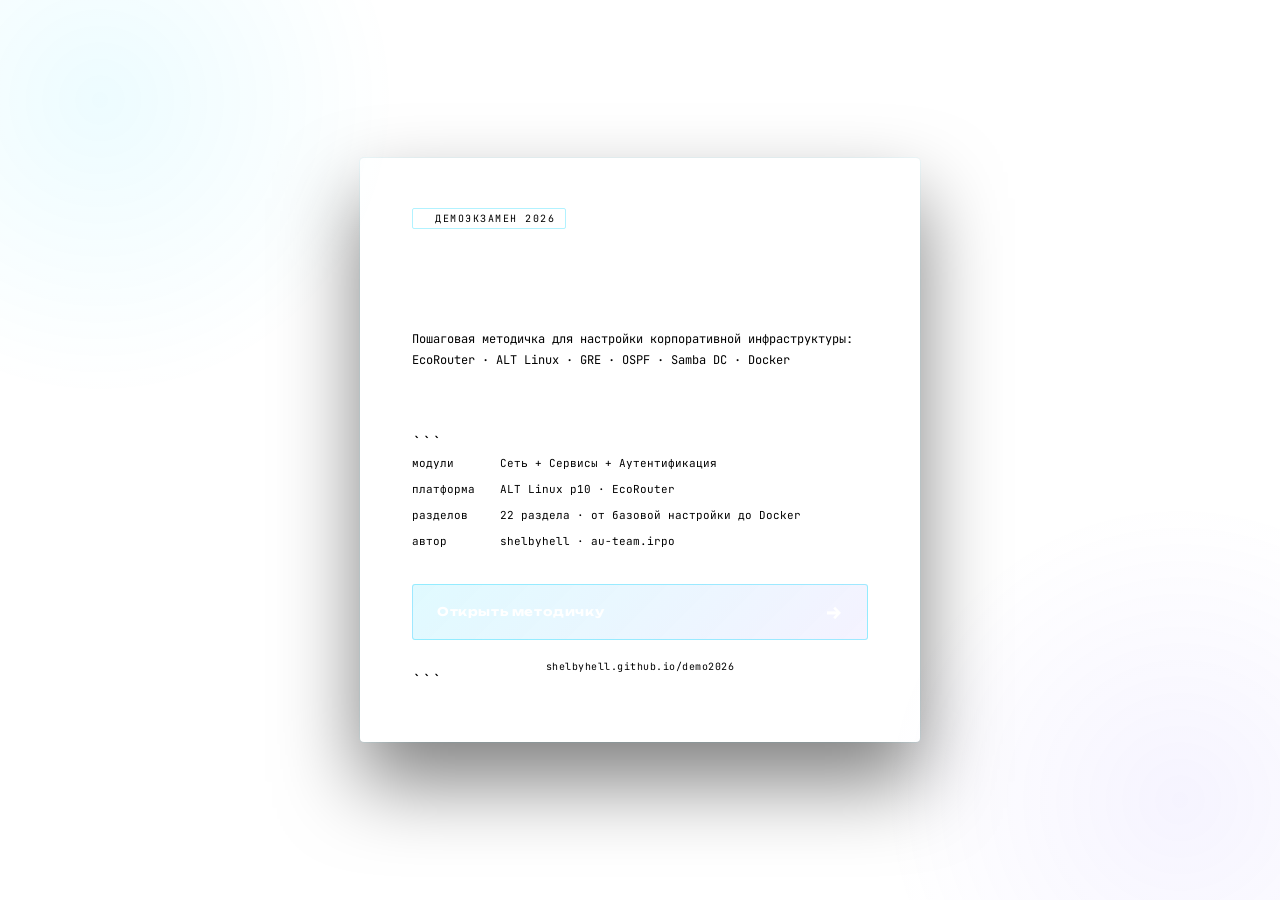
<file: redirect.html>
<!DOCTYPE html>

<html lang="ru">
<head>
  <meta charset="UTF-8">
  <meta name="viewport" content="width=device-width, initial-scale=1.0">
  <title>Методичка — HQ ↔ BR</title>
  <style>
    @import url('https://fonts.googleapis.com/css2?family=JetBrains+Mono:wght@400;700&family=Unbounded:wght@400;700;900&display=swap');

```
:root {
  --bg: #0b0f14;
  --surface: #131920;
  --border: #1e2d3d;
  --accent: #00d4ff;
  --accent2: #7b61ff;
  --text: #c8d8e8;
  --muted: #4a6070;
}

*, *::before, *::after { box-sizing: border-box; margin: 0; padding: 0; }

body {
  background: var(--bg);
  color: var(--text);
  font-family: 'JetBrains Mono', monospace;
  min-height: 100vh;
  display: flex;
  flex-direction: column;
  align-items: center;
  justify-content: center;
  overflow: hidden;
  position: relative;
}

/* Grid background */
body::before {
  content: '';
  position: fixed;
  inset: 0;
  background-image:
    linear-gradient(var(--border) 1px, transparent 1px),
    linear-gradient(90deg, var(--border) 1px, transparent 1px);
  background-size: 40px 40px;
  opacity: 0.4;
  pointer-events: none;
}

/* Glow blobs */
body::after {
  content: '';
  position: fixed;
  top: -200px;
  left: -200px;
  width: 600px;
  height: 600px;
  background: radial-gradient(circle, rgba(0,212,255,0.07) 0%, transparent 70%);
  pointer-events: none;
}

.blob2 {
  position: fixed;
  bottom: -200px;
  right: -200px;
  width: 600px;
  height: 600px;
  background: radial-gradient(circle, rgba(123,97,255,0.07) 0%, transparent 70%);
  pointer-events: none;
}

.card {
  position: relative;
  z-index: 10;
  background: var(--surface);
  border: 1px solid var(--border);
  border-radius: 4px;
  padding: 48px 52px;
  max-width: 560px;
  width: 90%;
  box-shadow: 0 0 0 1px rgba(0,212,255,0.05), 0 40px 80px rgba(0,0,0,0.5);
  animation: fadeIn 0.6s ease both;
}

@keyframes fadeIn {
  from { opacity: 0; transform: translateY(20px); }
  to   { opacity: 1; transform: translateY(0); }
}

.tag {
  font-size: 10px;
  letter-spacing: 0.15em;
  text-transform: uppercase;
  color: var(--accent);
  border: 1px solid rgba(0,212,255,0.3);
  display: inline-block;
  padding: 3px 10px;
  border-radius: 2px;
  margin-bottom: 20px;
}

h1 {
  font-family: 'Unbounded', sans-serif;
  font-size: clamp(22px, 4vw, 30px);
  font-weight: 900;
  line-height: 1.2;
  color: #fff;
  margin-bottom: 8px;
}

h1 span {
  color: var(--accent);
}

.subtitle {
  font-size: 12px;
  color: var(--muted);
  margin-bottom: 32px;
  line-height: 1.7;
}

.divider {
  height: 1px;
  background: linear-gradient(90deg, var(--border), transparent);
  margin-bottom: 32px;
}

.info-row {
  display: flex;
  gap: 8px;
  align-items: flex-start;
  font-size: 11px;
  color: var(--muted);
  margin-bottom: 12px;
}

.info-row .key {
  color: var(--accent2);
  min-width: 80px;
  flex-shrink: 0;
}

.info-row .val {
  color: var(--text);
}

.btn {
  display: flex;
  align-items: center;
  justify-content: space-between;
  width: 100%;
  margin-top: 36px;
  padding: 16px 24px;
  background: linear-gradient(135deg, rgba(0,212,255,0.12), rgba(123,97,255,0.08));
  border: 1px solid rgba(0,212,255,0.35);
  border-radius: 3px;
  color: #fff;
  text-decoration: none;
  font-family: 'Unbounded', sans-serif;
  font-size: 12px;
  font-weight: 700;
  letter-spacing: 0.05em;
  transition: all 0.2s;
  cursor: pointer;
  position: relative;
  overflow: hidden;
}

.btn::before {
  content: '';
  position: absolute;
  inset: 0;
  background: linear-gradient(135deg, rgba(0,212,255,0.15), rgba(123,97,255,0.1));
  opacity: 0;
  transition: opacity 0.2s;
}

.btn:hover::before { opacity: 1; }

.btn:hover {
  border-color: rgba(0,212,255,0.7);
  box-shadow: 0 0 20px rgba(0,212,255,0.15);
  transform: translateY(-1px);
}

.btn-arrow {
  font-size: 18px;
  transition: transform 0.2s;
}

.btn:hover .btn-arrow { transform: translateX(4px); }

.footer-note {
  margin-top: 20px;
  text-align: center;
  font-size: 10px;
  color: var(--muted);
  letter-spacing: 0.05em;
}

.dot {
  display: inline-block;
  width: 6px;
  height: 6px;
  border-radius: 50%;
  background: var(--accent);
  margin-right: 6px;
  animation: pulse 2s infinite;
}

@keyframes pulse {
  0%, 100% { opacity: 1; }
  50% { opacity: 0.3; }
}
```

  </style>
</head>
<body>
  <div class="blob2"></div>

  <div class="card">
    <div class="tag"><span class="dot"></span>Демоэкзамен 2026</div>
    <h1>Настройка сети<br><span>HQ ↔ BR</span></h1>
    <p class="subtitle">
      Пошаговая методичка для настройки корпоративной инфраструктуры:<br>
      EcoRouter · ALT Linux · GRE · OSPF · Samba DC · Docker
    </p>
    <div class="divider"></div>

```
<div class="info-row">
  <span class="key">модули</span>
  <span class="val">Сеть + Сервисы + Аутентификация</span>
</div>
<div class="info-row">
  <span class="key">платформа</span>
  <span class="val">ALT Linux p10 · EcoRouter</span>
</div>
<div class="info-row">
  <span class="key">разделов</span>
  <span class="val">22 раздела · от базовой настройки до Docker</span>
</div>
<div class="info-row">
  <span class="key">автор</span>
  <span class="val">shelbyhell · au-team.irpo</span>
</div>

<a class="btn" href="https://shelbyhell.github.io/demo2026/" target="_blank">
  <span>Открыть методичку</span>
  <span class="btn-arrow">→</span>
</a>

<p class="footer-note">shelbyhell.github.io/demo2026</p>
```

  </div>
</body>
</html>
</file>
